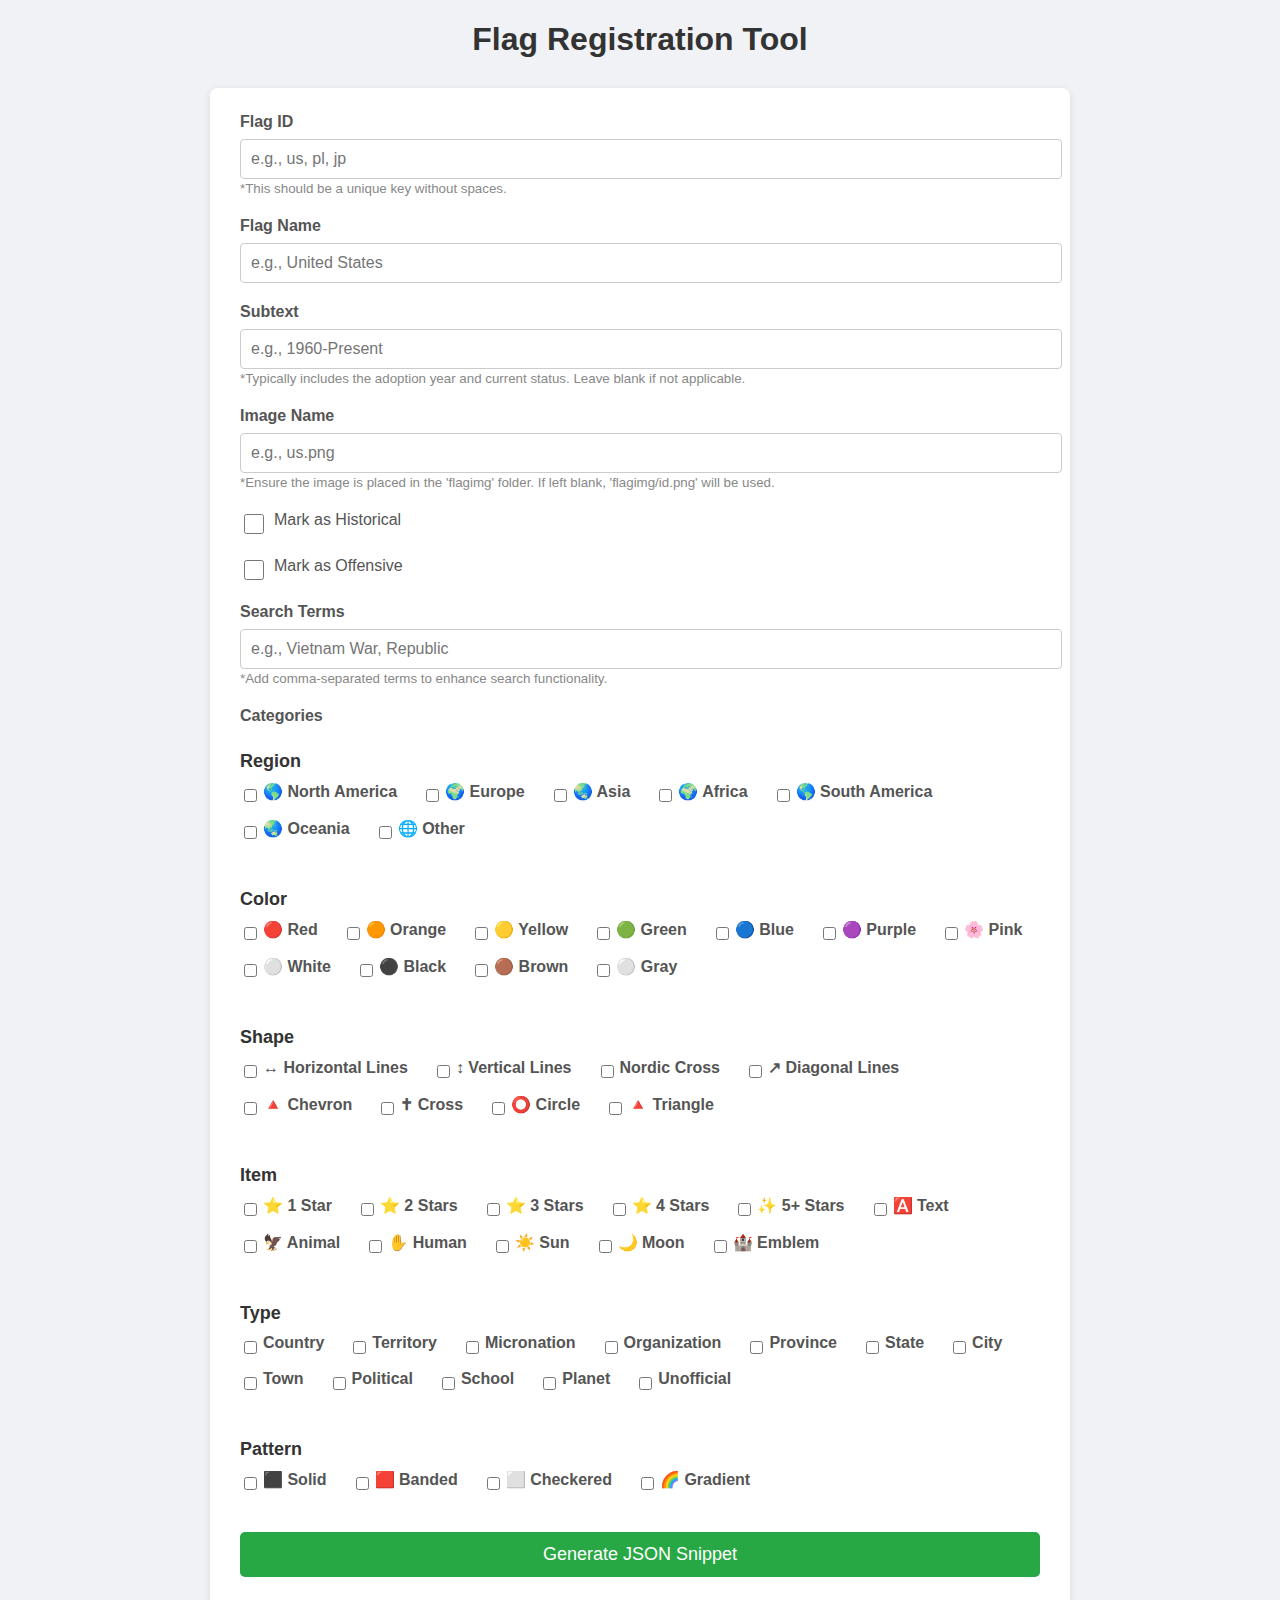
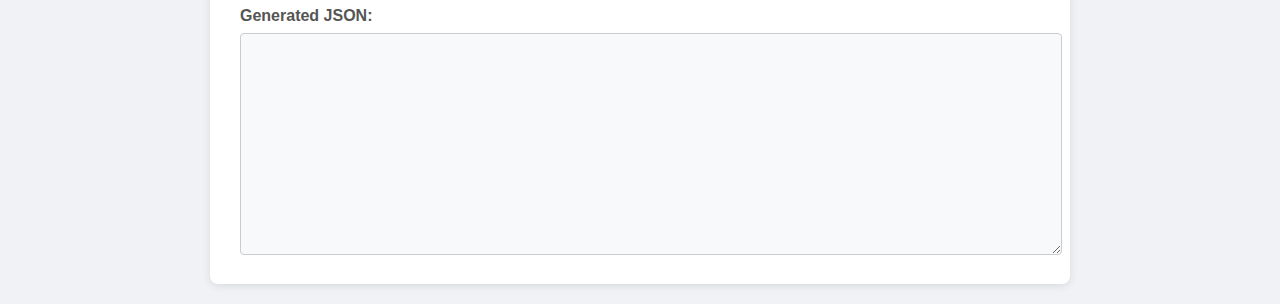
<file: flagregtool.html>
<!DOCTYPE html>
<html lang="en">
<head>
  <meta charset="UTF-8">
  <title>Flag Registration Tool</title>
  <style>
    /* General Styles */
    body {
      font-family: Arial, sans-serif;
      margin: 20px;
      background-color: #f0f2f5;
    }

    h1 {
      text-align: center;
      margin-bottom: 30px;
      color: #333;
    }

    .form-container {
      max-width: 800px;
      margin: 0 auto;
      background-color: #fff;
      padding: 25px 30px;
      border-radius: 8px;
      box-shadow: 0 2px 8px rgba(0, 0, 0, 0.1);
    }

    .form-group {
      margin-bottom: 20px;
    }

    .form-group label {
      display: block;
      margin-bottom: 8px;
      font-weight: bold;
      color: #555;
    }

    .form-group input[type="text"],
    .form-group textarea {
      width: 100%;
      padding: 10px;
      border: 1px solid #ccc;
      border-radius: 4px;
      font-size: 16px;
      resize: vertical;
    }

    .category-group {
      margin-bottom: 15px;
    }

    .category-group h3 {
      margin-bottom: 10px;
      color: #333;
      font-size: 18px;
    }

    .categories-container {
      display: flex;
      flex-wrap: wrap;
      gap: 10px;
    }

    .category-item {
      display: flex;
      align-items: center;
      margin-right: 15px;
    }

    .category-item input {
      margin-right: 6px;
    }

    #generate-button {
      display: block;
      width: 100%;
      padding: 12px;
      background-color: #28a745;
      color: white;
      border: none;
      border-radius: 5px;
      font-size: 18px;
      cursor: pointer;
      transition: background-color 0.3s;
    }

    #generate-button:hover {
      background-color: #218838;
    }

    #output-container {
      margin-top: 30px;
    }

    #output-container label {
      display: block;
      margin-bottom: 8px;
      font-weight: bold;
      color: #555;
    }

    #output {
      width: 100%;
      height: 200px;
      padding: 10px;
      border: 1px solid #ccc;
      border-radius: 4px;
      background-color: #f8f9fa;
      font-family: monospace;
      white-space: pre-wrap;
      overflow-y: auto;
    }

    /* Responsive Design */
    @media (max-width: 600px) {
      .categories-container {
        flex-direction: column;
      }

      .category-item {
        margin-right: 0;
      }
    }

    /* Additional Styles for Offensive Flag */
    .form-group.inline-label {
      display: flex;
      align-items: center;
    }

    .form-group.inline-label input[type="checkbox"] {
      margin-right: 10px;
      width: 20px;
      height: 20px;
      cursor: pointer;
    }

    .form-group.inline-label label {
      font-weight: normal;
      color: #555;
      cursor: pointer;
    }
  </style>
</head>
<body>

  <h1>Flag Registration Tool</h1>

  <div class="form-container">
    <div class="form-group">
      <label for="flag-id">Flag ID</label>
      <input type="text" id="flag-id" placeholder="e.g., us, pl, jp" required>
      <small style="color: #888;">*This should be a unique key without spaces.</small>
    </div>

    <div class="form-group">
      <label for="flag-name">Flag Name</label>
      <input type="text" id="flag-name" placeholder="e.g., United States" required>
    </div>

    <div class="form-group">
      <label for="flag-subtext">Subtext</label>
      <input type="text" id="flag-subtext" placeholder="e.g., 1960-Present">
      <small style="color: #888;">*Typically includes the adoption year and current status. Leave blank if not applicable.</small>
    </div>

    <div class="form-group">
      <label for="flag-img">Image Name</label>
      <input type="text" id="flag-img" placeholder="e.g., us.png">
      <small style="color: #888;">*Ensure the image is placed in the 'flagimg' folder. If left blank, 'flagimg/id.png' will be used.</small>
    </div>

    <!-- New Form Group for Historical Flag Checkbox -->
    <div class="form-group inline-label">
      <input type="checkbox" id="flag-historical">
      <label for="flag-historical">Mark as Historical</label>
    </div>

    <!-- New Form Group for Offensive Flag Checkbox -->
    <div class="form-group inline-label">
      <input type="checkbox" id="flag-offensive">
      <label for="flag-offensive">Mark as Offensive</label>
    </div>

    <!-- New Form Group for Terms Input -->
    <div class="form-group">
      <label for="flag-terms">Search Terms</label>
      <input type="text" id="flag-terms" placeholder="e.g., Vietnam War, Republic">
      <small style="color: #888;">*Add comma-separated terms to enhance search functionality.</small>
    </div>

    <div class="form-group">
      <label>Categories</label>
      <div class="categories-container" id="categories-container">
        <!-- Category checkboxes will be dynamically loaded here -->
      </div>
    </div>

    <button id="generate-button">Generate JSON Snippet</button>

    <div id="output-container">
      <label for="output">Generated JSON:</label>
      <textarea id="output" readonly></textarea>
    </div>
  </div>

  <script>
    // Global variables to store category data
    let categoriesData = {};

    // Function to load categories from catreg.json
    function loadCategories() {
      fetch('catreg.json')
        .then(response => response.json())
        .then(data => {
          categoriesData = data;
          populateCategories();
        })
        .catch(error => {
          console.error('Error loading categories:', error);
          alert('Failed to load categories. Please ensure catreg.json is present.');
        });
    }

    // Function to populate category checkboxes
    function populateCategories() {
      const categoriesContainer = document.getElementById('categories-container');

      for (const group in categoriesData) {
        const groupDiv = document.createElement('div');
        groupDiv.className = 'category-group';

        const groupTitle = document.createElement('h3');
        groupTitle.textContent = capitalizeFirstLetter(group);
        groupDiv.appendChild(groupTitle);

        const groupCategories = document.createElement('div');
        groupCategories.className = 'categories-container';

        for (const catKey in categoriesData[group]) {
          const categoryItem = document.createElement('div');
          categoryItem.className = 'category-item';

          const checkbox = document.createElement('input');
          checkbox.type = 'checkbox';
          checkbox.id = `${group}:${catKey}`;
          checkbox.value = `${group}:${catKey}`;

          const label = document.createElement('label');
          label.htmlFor = `${group}:${catKey}`;
          label.textContent = categoriesData[group][catKey].name;

          categoryItem.appendChild(checkbox);
          categoryItem.appendChild(label);
          groupCategories.appendChild(categoryItem);
        }

        groupDiv.appendChild(groupCategories);
        categoriesContainer.appendChild(groupDiv);
      }
    }

    // Function to capitalize first letter
    function capitalizeFirstLetter(string) {
      return string.charAt(0).toUpperCase() + string.slice(1);
    }

    // Function to generate JSON snippet
    function generateJSON() {
      const flagId = document.getElementById('flag-id').value.trim();
      const flagName = document.getElementById('flag-name').value.trim();
      const flagSubtext = document.getElementById('flag-subtext').value.trim();
      let flagImg = document.getElementById('flag-img').value.trim();
      const flagHistorical = document.getElementById('flag-historical').checked;
      const flagOffensive = document.getElementById('flag-offensive').checked;
      const flagTerms = document.getElementById('flag-terms').value.trim();

      if (!flagId || !flagName) {
        alert('Please fill in the required fields: Flag ID and Flag Name.');
        return;
      }

      // Handle Image Path
      if (flagImg) {
        // Ensure the image name ends with '.png'
        if (!flagImg.toLowerCase().endsWith('.png')) {
          flagImg += '.png';
        }
        // Prepend 'flagimg/' if not already present
        if (!flagImg.startsWith('flagimg/')) {
          flagImg = 'flagimg/' + flagImg;
        }
      } else {
        // If img is left blank, use 'flagimg/id.png'
        flagImg = `flagimg/${flagId}.png`;
      }

      // Collect selected categories
      const selectedCategories = Array.from(document.querySelectorAll('#categories-container input[type="checkbox"]:checked'))
                                      .map(checkbox => checkbox.value);

      if (selectedCategories.length === 0) {
        alert('Please select at least one category.');
        return;
      }

      // Generate the 'cat' string
      const catString = selectedCategories.join(',');

      // Start building the JSON string
      let flagEntry = `"${flagId}": {
  "name": "${flagName}",`;

      // Add subtext only if it's provided
      if (flagSubtext) {
        flagEntry += `
  "subtext": "${flagSubtext}",`;
      }

      flagEntry += `
  "img": "${flagImg}",`;

      // Add historical only if it's true
      if (flagHistorical) {
        flagEntry += `
  "historical": true,`;
      }

      // Add offensive only if it's true
      if (flagOffensive) {
        flagEntry += `
  "offensive": true,`;
      }

      flagEntry += `
  "cat": "${catString}",`;

      // Add terms only if provided
      if (flagTerms) {
        // Ensure terms are comma-separated and trimmed
        const formattedTerms = flagTerms.split(',').map(term => term.trim()).join(', ');
        flagEntry += `
  "terms": "${formattedTerms}"`;
      } else {
        // Remove the trailing comma from 'cat' if terms are not added
        flagEntry = flagEntry.replace(/,\s*$/, '');
      }

      flagEntry += `
}`;

      // Display the generated JSON
      document.getElementById('output').value = flagEntry;
    }

    // Event listener for generate button
    document.getElementById('generate-button').addEventListener('click', generateJSON);

    // Load categories on page load
    window.onload = loadCategories;
  </script>
</body>
</html>
</file>
